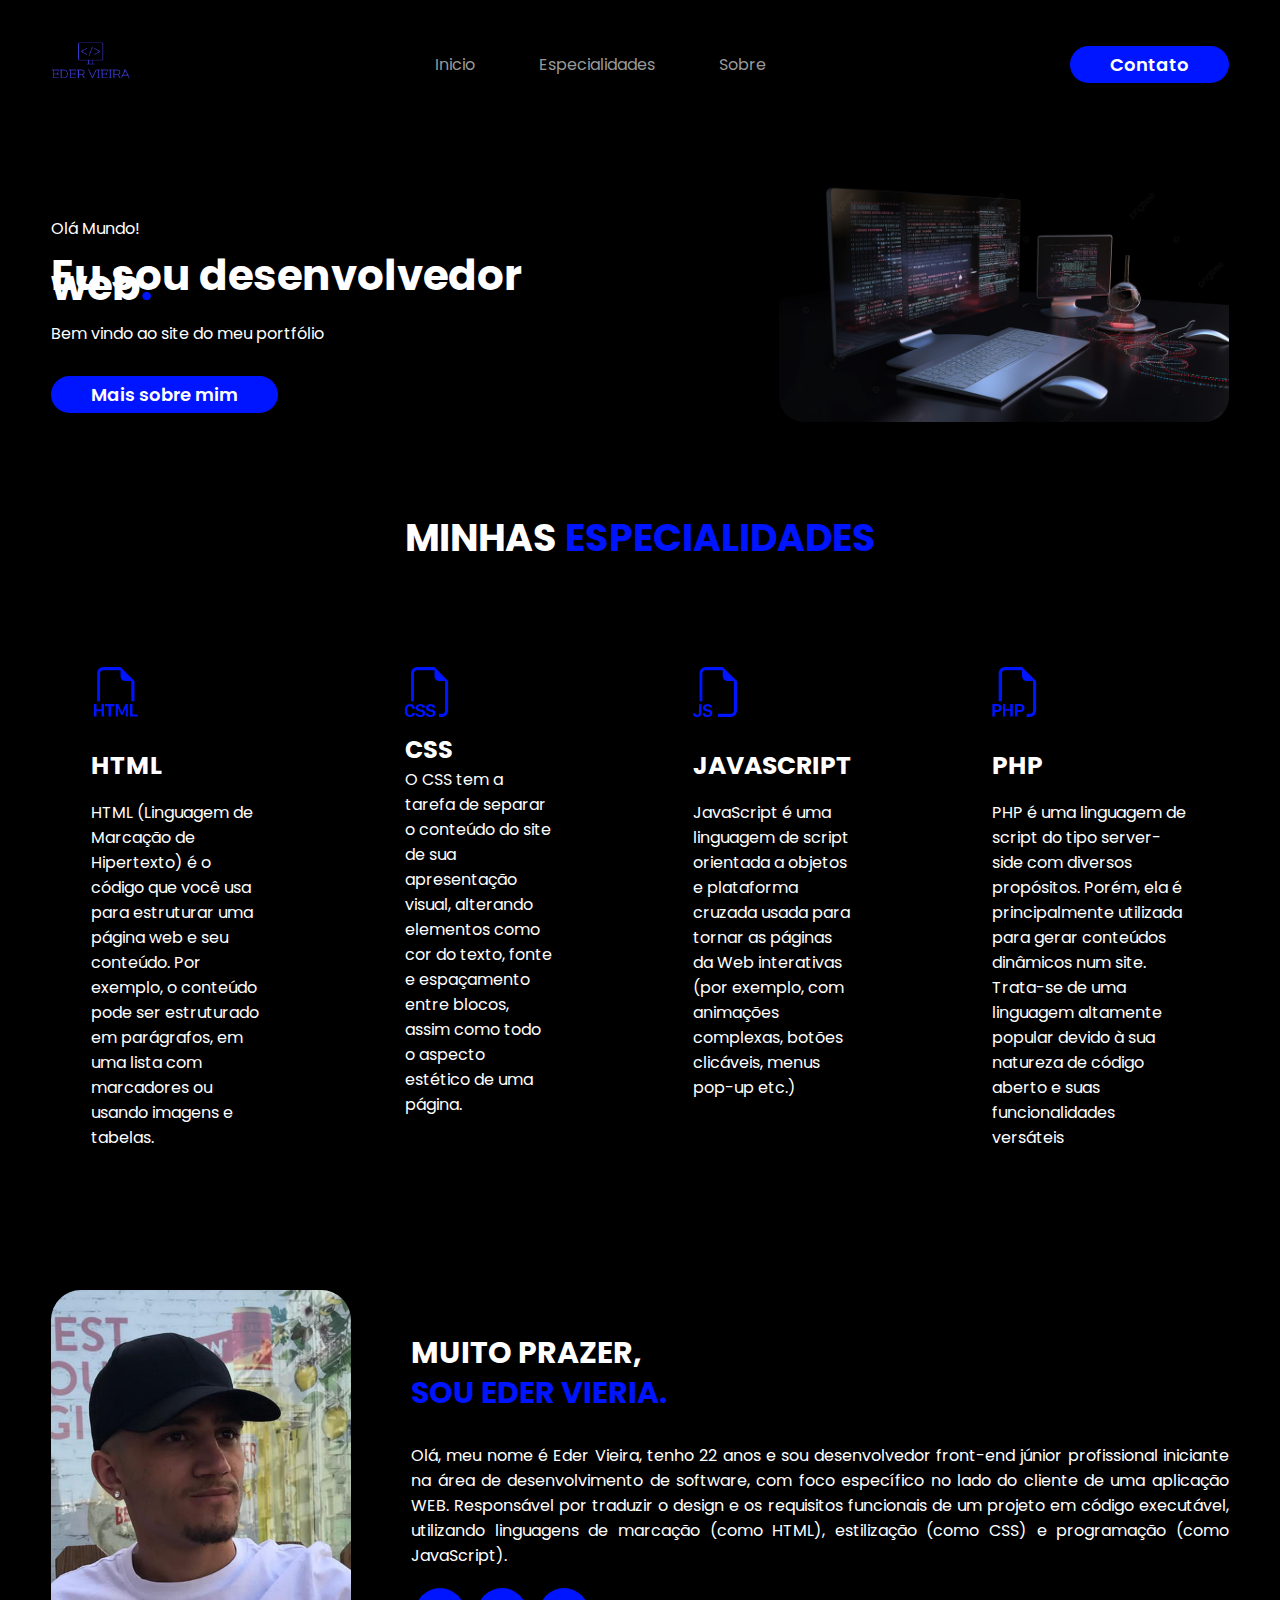
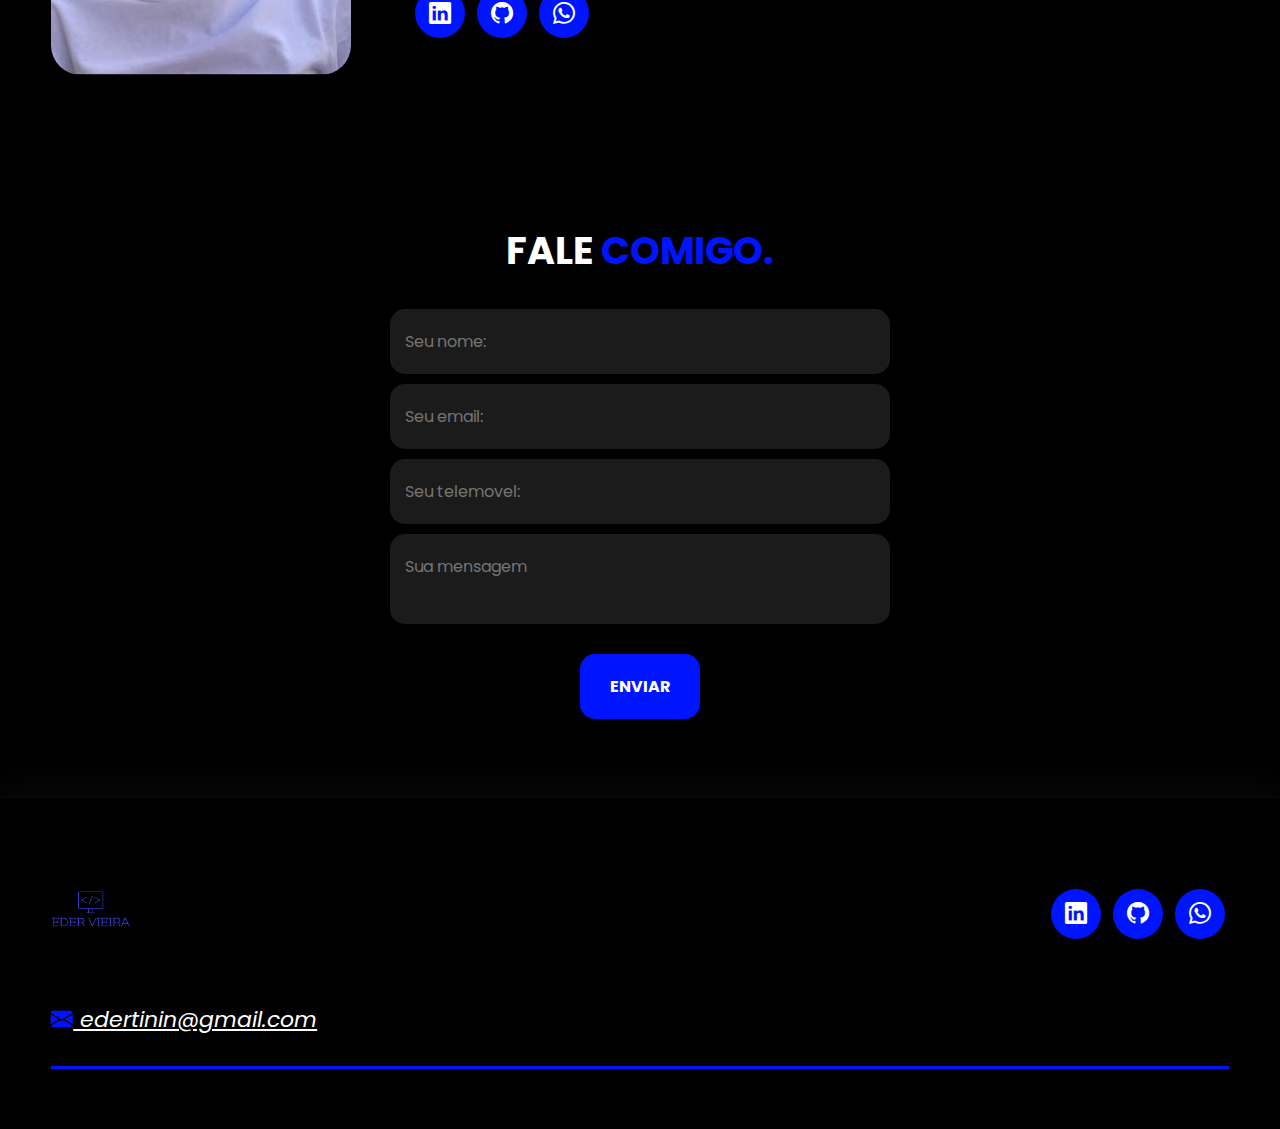
<file: index.html>
<!DOCTYPE html>
<html lang="pt">

<head>
    <meta charset="UTF-8">
    <meta name="viewport" content="width=device-width, initial-scale=1.0">
    <link rel="stylesheet" href="https://cdn.jsdelivr.net/npm/bootstrap-icons@1.11.1/font/bootstrap-icons.css">

    <!--FONTE GOOGLE-->
    <link rel="preconnect" href="https://fonts.googleapis.com">
    <link rel="preconnect" href="https://fonts.gstatic.com" crossorigin>
    <link
        href="https://fonts.googleapis.com/css2?family=Nunito+Sans:opsz,wght@6..12,200;6..12,300&family=Poppins:ital,wght@0,200;0,300;1,200;1,300&display=swap"
        rel="stylesheet">
    <!--FIM DA FONTE-->
    <link rel="stylesheet" href="style.css">
    <script src="script.js" defer></script>
    <title>Portfolio</title>
</head>

<body>
    <header>
        <div class="navbar">
            <div class="logo">
                <img src="images/img-logo.png" alt="">
            </div>
            <nav class="menu-desktop">
                <ul>
                    <li><a href="#topo-site">Inicio</a></li>
                    <li><a href="#especialidades">Especialidades</a></li>
                    <li><a href="#sobre">Sobre</a></li>
                </ul>
            </nav>
            <div class="btn-contato">
                <a href="#formulario"><button>Contato</button></a>
            </div>

            <div class="btn-abrir-menu" id="btn-menu">
                <i class="bi bi-list"></i>
            </div>

            <div class="menu-mobile" id="menu-mobile">
                <div class="btn-fechar">
                    <i class="bi bi-x-lg"></i>
                </div>

                <nav>
                    <ul>
                        <li><a href="#topo-site">Inicio</a></li>
                        <li><a href="#especialidades">Especialidades</a></li>
                        <li><a href="#sobre">Sobre</a></li>
                        <li><a href="#formulario">Contato</a></li>
                    </ul>
                </nav>

            </div>

            <div class="overlay-menu" id="overlay-menu"></div>

        </div>
    </header>
    
    <main>
        <section class="topo-site" id="topo-site">
            <div class="interface">
                <div class="flex">
                    <div class="txt-topo-site">
                        <p>Olá Mundo!</p>
                        <h1>Eu sou desenvolvedor web<span>.</span></h1>
                        <p>Bem vindo ao site do meu portfólio</p>                       
                        <div class="btn-contato">
                            <a href="#sobre">
                                <button>Mais sobre mim</button>
                            </a>
                        </div>
                    </div>
                    <div class="img-topo-site">
                        <img src="images/img-topo.jpg" alt="">
                    </div>
                </div>
            </div>
        </section>
    <section class="especialidades" id="especialidades">
        <div class="interface">
            <h2 class="titulo">MINHAS <SPAN>ESPECIALIDADES</SPAN></h2>
            <div class="flex">
                <div class="especialidades-box">
                    <i class="bi bi-filetype-html"></i>
                    <h3>HTML</h3>
                    <p>HTML (Linguagem de Marcação de Hipertexto) é o código que você usa para estruturar uma página web e seu conteúdo. Por exemplo, o conteúdo pode ser estruturado em parágrafos, em uma lista com marcadores ou usando imagens e tabelas.</p>
                </div>
                
                <div class="especialidades-box">
                    <i class="bi bi-filetype-css"></i>
                    <h2>CSS</h2>
                    <p>O CSS tem a tarefa de separar o conteúdo do site de sua apresentação visual, alterando elementos como cor do texto, fonte e espaçamento entre blocos, assim como todo o aspecto estético de uma página.</p>
                </div>

                <div class="especialidades-box">
                    <i class="bi bi-filetype-js"></i>
                    <h3>JAVASCRIPT</h3>
                    <p>JavaScript é uma linguagem de script orientada a objetos e plataforma cruzada usada para tornar as páginas da Web interativas (por exemplo, com animações complexas, botões clicáveis, menus pop-up etc.)</p>
                </div>
                
                

                <div class="especialidades-box">
                    <i class="bi bi-filetype-php"></i>
                    <h3>PHP</h3>
                    <p>PHP é uma linguagem de script do tipo server-side com diversos propósitos. Porém, ela é principalmente utilizada para gerar conteúdos dinâmicos num site. Trata-se de uma linguagem altamente popular devido à sua natureza de código aberto e suas funcionalidades versáteis</p>
                </div>

                
            </div>
        </div>
    </section>
    <section class="sobre" id="sobre">
        <div class="interface">
            <div class="flex">
                <div class="img-sobre">
                    <img src="images/imagem.jpg" alt=" ">
                </div>
                <div class="txt-sobre">
                    <h2>MUITO PRAZER, <span>SOU EDER VIERIA.</span> </h2>
                    <p>Olá, meu nome é Eder Vieira, tenho 22 anos e sou desenvolvedor front-end júnior profissional iniciante na área de desenvolvimento de software, com foco específico no lado do cliente de uma aplicação WEB. Responsável por traduzir o design e os requisitos funcionais de um projeto em código executável, utilizando linguagens de marcação (como HTML), estilização (como CSS) e programação (como JavaScript).</p>
                <div class="btn-social">
                    <a href="https://www.linkedin.com/in/eder-vieira-431a3b271" target="_blank"><button><i class="bi bi-linkedin"></i></button></a>
                    <a href="https://github.com/Edervieira12" target="_blank"><button><i class="bi bi-github"></i></button></a>                 
                    <a href="https://wa.me/+351920194748?text=Ol%C3%A1!%20Tudo%20bem%3F%3F%20" target="_blank"><button><i class="bi bi-whatsapp"></i></button></a>
                </div>

                </div>
            </div>
        </div>
    </section>
    <section id="formulario">
        <div class="formulario">
            <div class="interface">
                <h2 class="titulo">FALE<SPAN> COMIGO.</SPAN></h2>

                <form action="https://formsubmit.co/edertinin@gmail.com" method="POST">
                    <input type="text" name="nome" placeholder="Seu nome:">
                    <input type="text" name="email" placeholder="Seu email:">
                    <input type="text" name="telemoveç" placeholder="Seu telemovel:">
                    <textarea name="message" id="" required placeholder="Sua mensagem"></textarea>
                    <input type="hidden" name="_captcha" value="false">
                    <input type="hidden" name="_template" value="box">
                    <div class="btn-enviar"><input type="submit" value="ENVIAR"></div>
                    <input type="hidden" name="_next" value="http://127.0.0.1:5500/contato.html">
                </form>
            </div>
        </div>
    </section>
    </main>

    <div class="btn-top" id="btn-top">
        <i class="arrow up"></i>
    </div>

    <footer>
        <div class="interface">
            <div class="line-footer">
                <div class="flex">
                    <div class="logo-footer">
                        <h1><img src="images/img-logo.png" alt=""></h1>
                    </div>
                    <div class="btn-social">
                        <a href="https://www.linkedin.com/in/eder-vieira-431a3b271" target="_blank"><button><i class="bi bi-linkedin"></i></button></a>
                        <a href="https://github.com/Edervieira12" target="_blank"><button><i class="bi bi-github"></i></button></a>                 
                        <a href="https://wa.me/+351920194748?text=Ol%C3%A1!%20Tudo%20bem%3F%3F%20" target="_blank"><button><i class="bi bi-whatsapp"></i></button></a>
                    </div>
                </div>
            </div>
            <div class="line-footer borda"><p><i class="bi bi-envelope-fill"><a href="mailto:edertinin@gmail.com"> edertinin@gmail.com </a></i></p>
            </div>
        </div>
    </footer>

    <script src="script.js" defer></script>
</body>
</html>
</file>
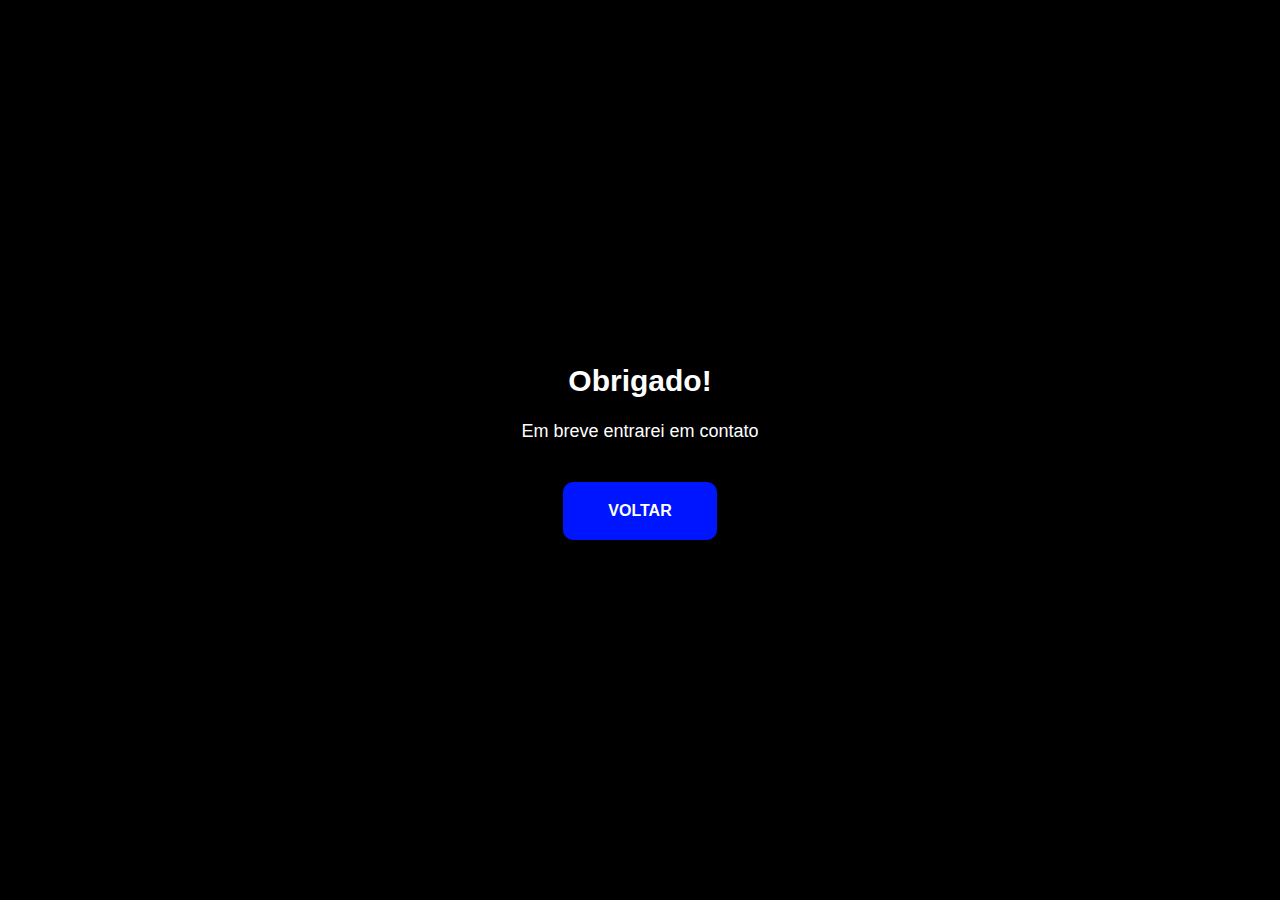
<file: contato.html>
<!DOCTYPE html>
  <html lang="pt">
  <head>
    <meta charset="UTF-8">
    <meta name="viewport" content="width=device-width, initial-scale=1.0">
    <link rel="stylesheet" href="style.css">
    <title>Obrigado!</title>
    <style>
        main{
            display: flex;
            align-items: center;
            justify-content: center;
            min-height: 100vh;
            background-color: black;
            flex-direction: column;
            font-family: 'Poppins', sans-serif;
        }

        .txt-h1{
        color: white;
        font-size: 30px;
        line-height: 40px;
        margin-bottom: 20px;
        }

        .txt-p{
            color: white;
            font-size: 18px;
            margin-bottom: 40px;
        }

        .btn-inicio{
            padding: 20px 45px;
            border-radius: 10px;
            color: white;
            text-decoration: none;
            background-color: #0015ff;
            font-weight: 700;
            transition: 0.2S;
        }

        .btn-inicio:hover{
            box-shadow: 0px 0px 8px #0015ff;
            transform: scale(1.05);
        }
        
    </style>
  </head>
  <body>
    <main>
        <h1 class="txt-h1">Obrigado!</h1>
            <p class="txt-p">Em breve entrarei em contato</p>
                <a href="index.html" class="btn-inicio">VOLTAR</a>
    </main>
    
  </body>
  </html>
</file>
<file: style.css>
/*ESTILO GERAL*/
*{
    margin: 0;
    padding: 0;
    box-sizing: border-box;
    font-family: 'Poppins', sans-serif;
}

body{
    background-color: rgb(0, 0, 0);
    height: 100vh;
}

html{
    scroll-behavior: smooth;
}

.navbar{
    max-width: 1200px;
    margin: 0 auto;
}

.flex{
    display: flex;
}

.btn-contato button{
    padding: 5px 40px;
    font-size: 18px;
    font-weight: 600;
    background-color: #0015ff;
    color: white;
    border: 0;
    border-radius: 30px;
    cursor: pointer;
    transition: .2s;
}

h2.titulo{
    color: white;
    font-size: 38px;
    text-align: center;
}

h2.titulo span{
    color: #0015ff;
}

button:hover, .btn-enviar input:hover{
    box-shadow: 0px 0px 8px #0015ff;
    transform: scale(1.05);
}

                /*ESTILO DA NAVBAR*/
header{
    padding: 40px 4%;
}

header .logo img{
    width: 80px;
}

header .navbar{
    display: flex;
    align-items: center;
    justify-content: space-between;
    background-color: rgb(0, 0, 0);
}

header .logo{
    font-size: 20px;
}

header a{
    color: rgb(154, 153, 153);
    text-decoration: none;
    display: inline-block;
    transition: .2s;
}

header nav.menu-desktop a:hover{
    color: white;
    transform: scale(1.05);
}

header nav ul{
    list-style-type: none;
}

header nav.menu-desktop ul li{
    display: inline-block;
    padding: 0 30px;
}

.btn-contato button:hover{
    box-shadow: 0px 0px 8px #0015ff;
    transform: scale(1.05);
}

                /*MENU-MOBILE*/
.btn-abrir-menu{
    display: none;
}

.btn-abrir-menu i{
    color: #0015ff;
    font-size: 35px;
}

.menu-mobile{
    background-color: black;
    height: 100vh;
    position: fixed;
    top: 0;
    right: 0;
    z-index: 99999;
    width: 0%;
    overflow: hidden;
    transition: .5s;
}

.menu-mobile.abrir-menu{
    width: 70%;
}

.menu-mobile.abrir-menu ~ .overlay-menu{
    display: block;
}


.menu-mobile nav ul{
    text-align: right;

}

.menu-mobile nav ul li a{
    color: white;
    font-size: 20px;
    font-weight: 300;
    padding: 20px 8%;
    display: block;
}

.menu-mobile nav ul li a:hover{
    background-color: #0015ff;
}

.menu-mobile .btn-fechar{
    padding: 20px 4%;
}

.menu-mobile .btn-fechar i{
    color: #0015ff;
    font-size: 20px;
}

.overlay-menu{
    background-color: rgba(0, 0, 0, 0.81);
    width: 100%;
    height: 100%;
    position: fixed;
    top: 0;
    left: 0;
    z-index: 88888;
    display: none;
}

                /*TOPO-SITE*/


.topo-site{
    padding: 40px 4%;
}

.topo-site .flex{
    align-items: center;
    justify-content: center;
    gap: 150px;
}

.txt-topo-site h1{
    color: white;
    font-size: 42px;
    line-height: 10px;
}

.txt-topo-site h1 span{
    color: #0015ff;
}

.txt-topo-site p{
    color: white;
    margin: 30px 0;
}

.img-topo-site img{
    width: 450px;
    border-radius: 25px;
}

                /*Especialidades*/

.especialidades{
    padding: 40px 4%;
}

.especialidades .flex{
    gap: 60px;
}

.especialidades-box{
    color: white;
    padding: 40px;
    margin-top: 50px;
    border-radius: 30px;
    transition: .2s;
}

.especialidades-box:hover{
    transform: scale(1.05);
    box-shadow: 0 0 12px rgba(255, 255, 255, 0.556);
}

.especialidades-box i{
    font-size: 50px;
    color: #0015ff;
}

.especialidades-box h3{
    font-size: 25px;
    margin: 15px 0;
}

                /* SOBRE */

.sobre{
    padding: 60px 4%;
}

.sobre .flex{
    align-items: center;
    gap: 60px;
}

.img-sobre img{
    width: 300px;
    border-radius: 30px;
}

.txt-sobre{
    color: white;
}

.txt-sobre h2{
    font-size: 30px;
    line-height: 40px;
    margin-bottom: 30px;
}

.txt-sobre h2 span{
    color: #0015ff;
    display: block;
}

.txt-sobre p{
    margin: 20px 0;
    text-align: justify;
}

.btn-social button{
    height: 50px;
    width: 50px;
    border-radius: 50%;
    border: none;
    color: white;
    background-color: #0015ff;
    font-size: 22px;
    cursor: pointer;
    margin: 0 4px;
    transition: .2s;
}

                /* formulario */

.formulario{
    padding: 80px 4%;
}

form{
    max-width: 500px;
    margin: 0 auto;
    display: flex;
    justify-content: center;
    flex-direction: column;
    gap: 10px;
    margin-top: 30px;
}

form input, form textarea{
    width: 100%;
    background-color: rgba(59, 58, 58, 0.462);
    border: none;
    outline: none;
    padding: 20px 15px;
    border-radius: 15px;
    color: white;
    font-size: 16px;
}

form textarea{
    resize: none;
    max-height: 150px;
}

.btn-enviar{
    margin-top: 20px;
    text-align: center;
}

.btn-enviar input{
    width: 120px;
    background-color: #0015ff;
    color: white;
    font-weight: 700;
    cursor: pointer;
    transition: .2s;
}

                /*BOTÃO-TOPO*/
    .btn-top{
        background-color: #0015ffc2;
        position: fixed;
        bottom: 50px;
        right: 50px;
        width: 50px;
        height: 50px;
        border-radius: 50%;
        display: flex;
        flex-direction: row;
        align-items: center;
        justify-content: center;
        cursor: pointer;
    }

    .arrow{
        border: solid #000000;
        border-width: 0 7px 7px 0;
        padding: 5px;
        display: inline-block;
    }
    .up {
        transform: rotate(-135deg);
        -webkit-transform: rotate(-135deg);
    }

                /* ESTILO DO RODAPE */

footer .logo-footer img{
    width: 80px;
}

footer{
    color: white;
    padding: 60px 4%;
    box-shadow: 0 0 40px 10px rgb(10, 10, 10);
}

footer .flex{
    justify-content: space-between;
}

footer .line-footer{
    padding: 30px 0;
}

.borda{
    border-bottom: 3px solid #0015ff;
}

footer .line-footer p i{
    color: #0015ff;
    font-size: 22px;
}

footer .line-footer p a{
    color: white;
}


            /*MENU RESPONSIVO*/
@media screen and (max-width: 1108px){

            /*GERAL*/
    
    
    .topo-site .flex{
        flex-direction: column-reverse;
    }

    .txt-topo-site h1{
        color: white;
        font-size: 42px;
        line-height: 30px;
    }

    .txt-topo-site p{
        margin: 15px 10;
    }

     .sobre .flex{
        flex-direction: column;
     }   

     .especialidades .flex{
        flex-direction: column ;
     }

     h2.titulo{
        font-size: 32px;
        line-height: 36PX;
    }
    
                /*CABEÇALHO*/
    .menu-desktop,.btn-contato{
        display: none;
    }

                /*MENU-MOBILE*/
        .btn-abrir-menu{
            display: block;
        }
        
                /*TOPO DO SITE*/
    section.topo-site{
        padding: 10px 8%;
    }

    .topo-site .flex{
        gap: 80px;
    }

    .topo-site h1{
        font-size: 30px;
    }

    .img-topo-site img{
        width: 300px;
        border-radius:35px;
    }

                /*ESPECIALIDADES*/
    .especialidades{
        padding: 2px 8%;
    }

                /*SOBRE*/
    .txt-sobre h2{
        font-size: 30px;
        line-height: 35px;
        text-align: center;
    }

    .btn-social{
        text-align: center;
    }

                /*FORMULARIO*/
    .formulario{
        padding: 10px 8%;
    }
    
                /*RODAPE*/
    footer{
        color: white;
        padding: 10px 8%;
    }
    footer .flex{
        flex-direction: column;
        gap: 30px;
    }
    footer .line-footer{
        text-align: center;
    }
}
</file>
